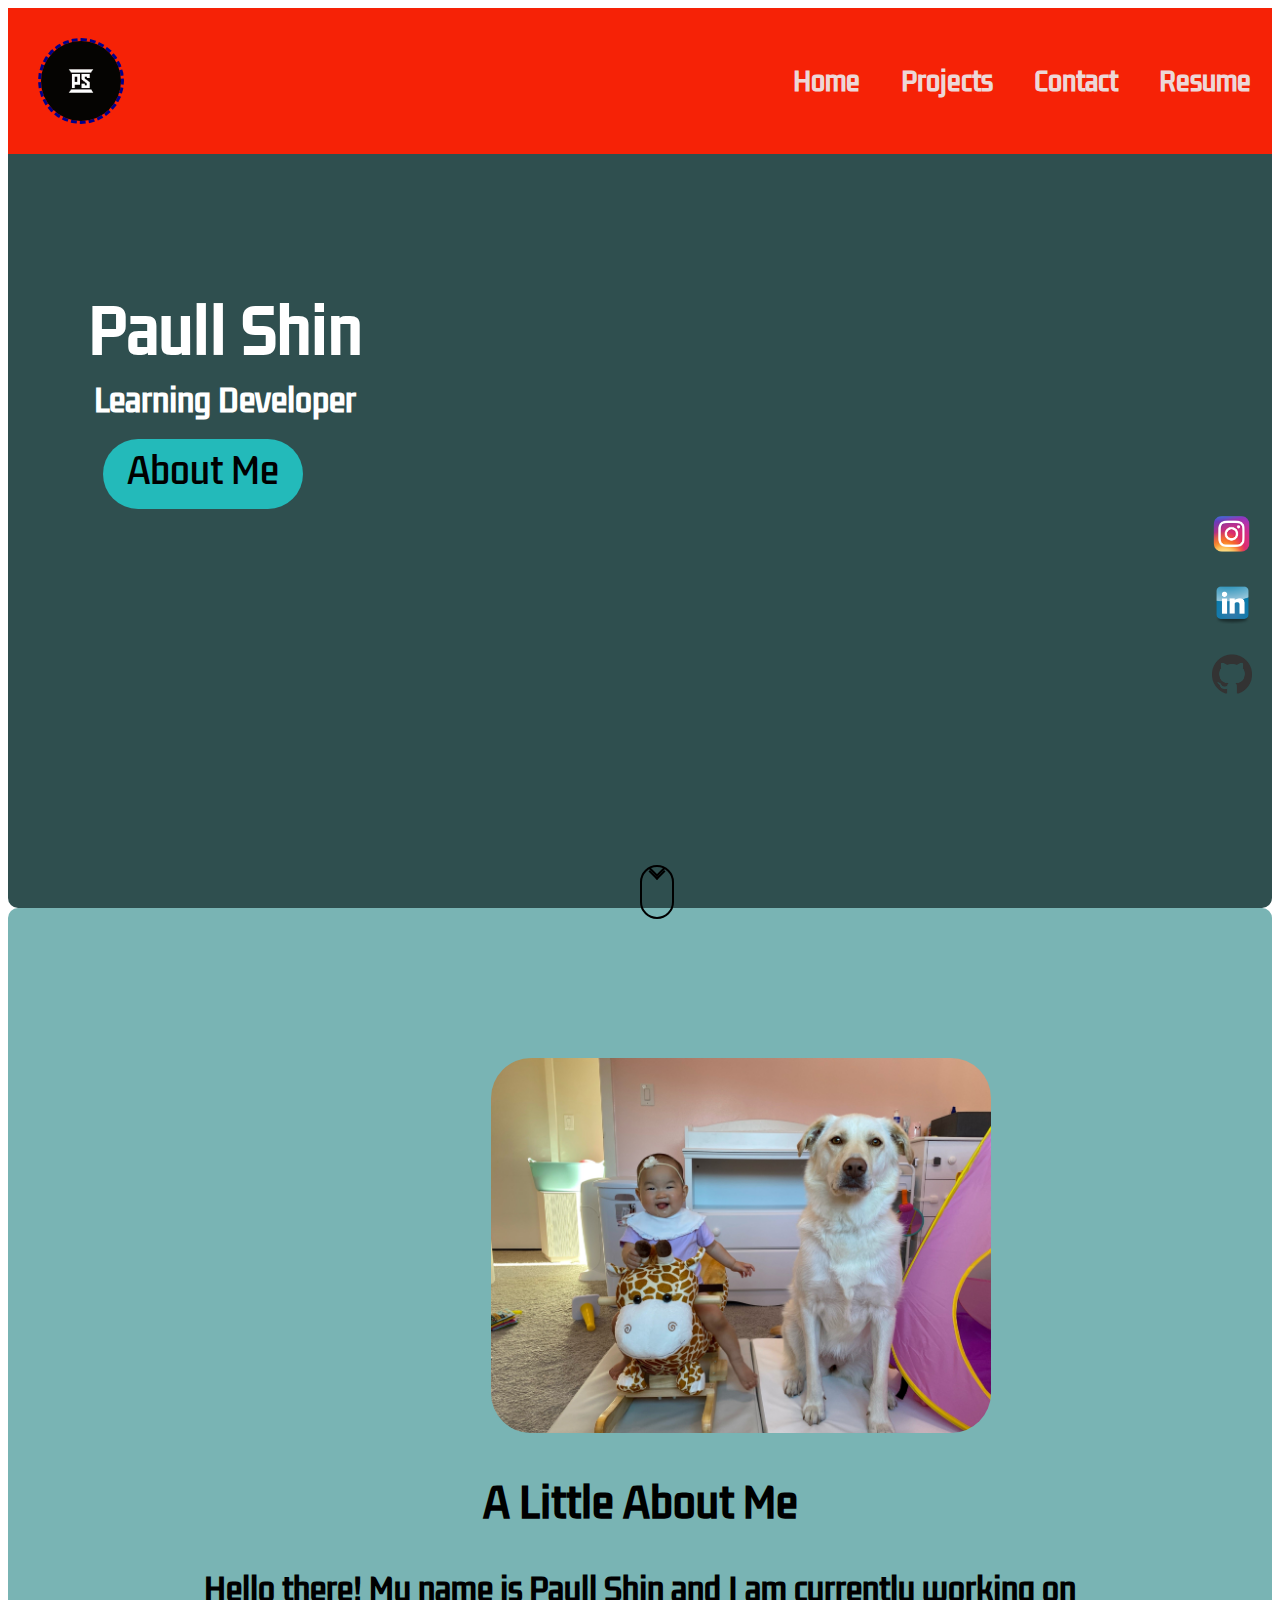
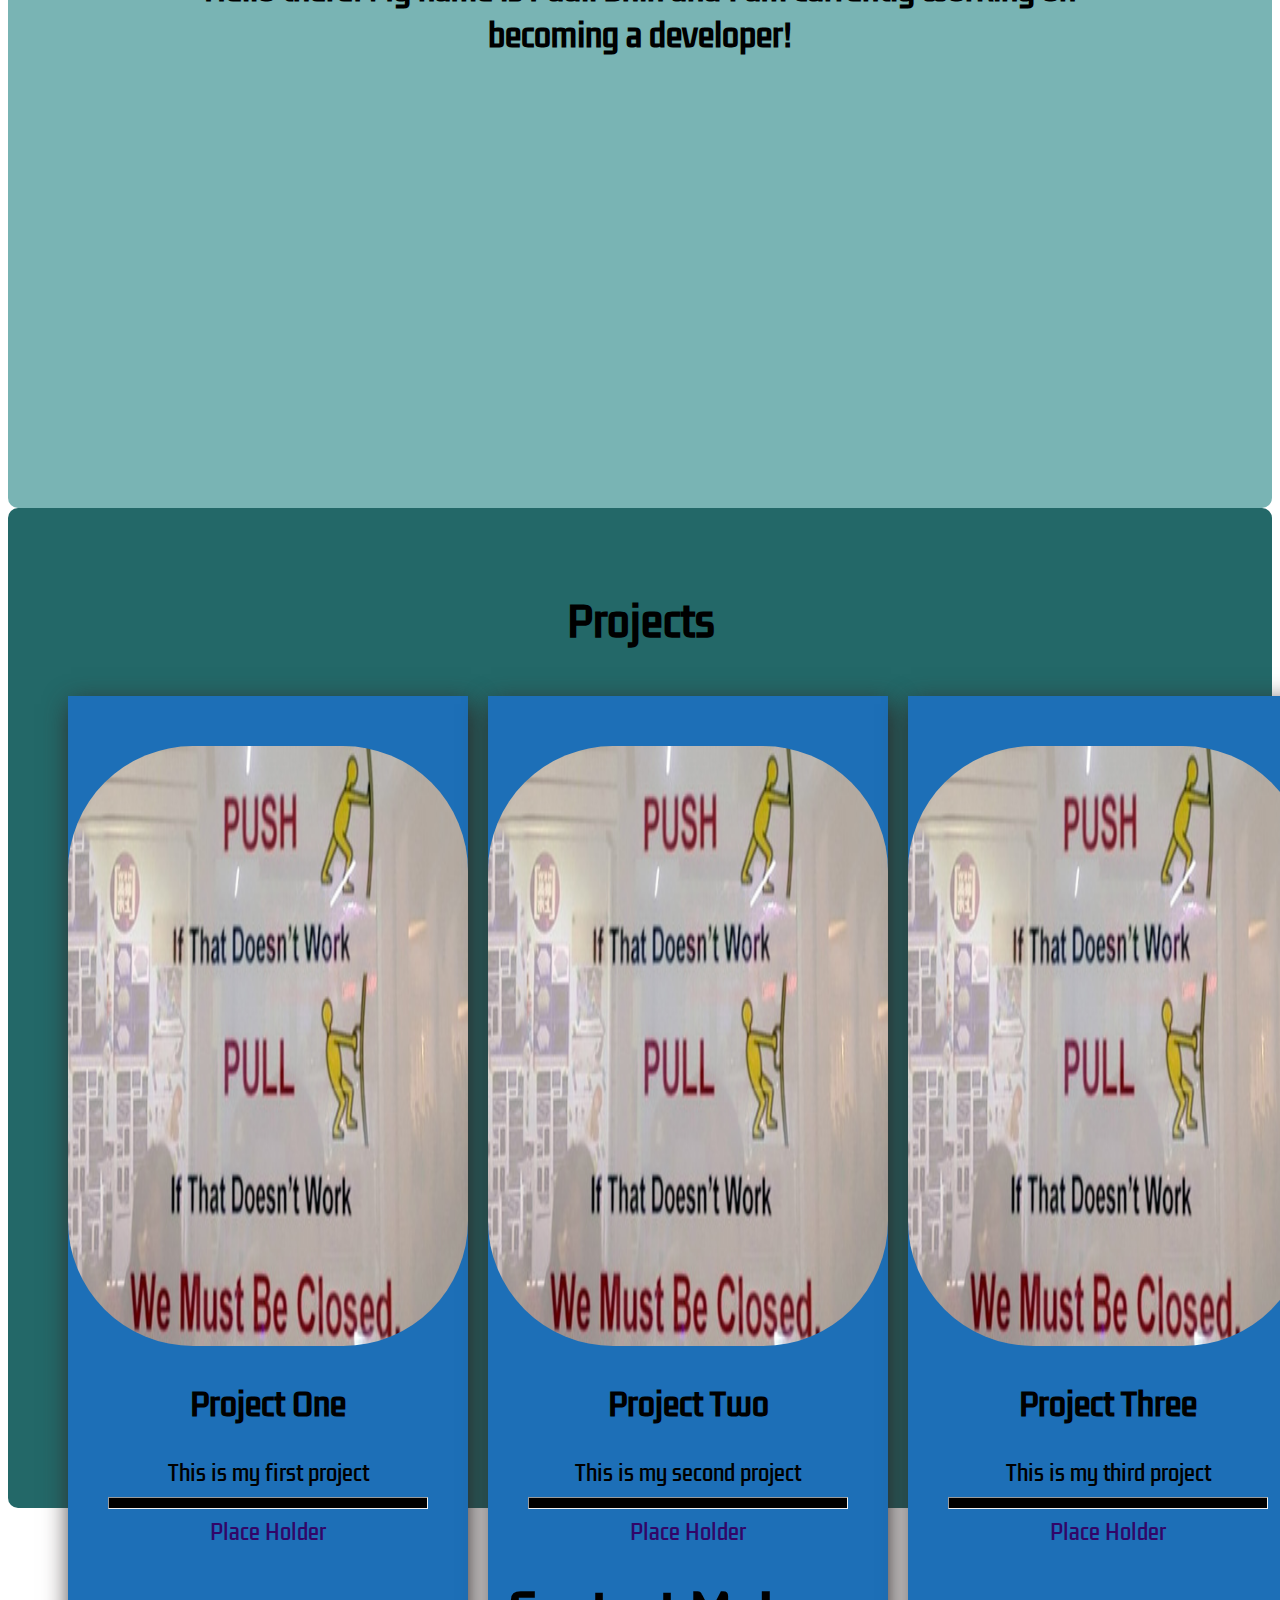
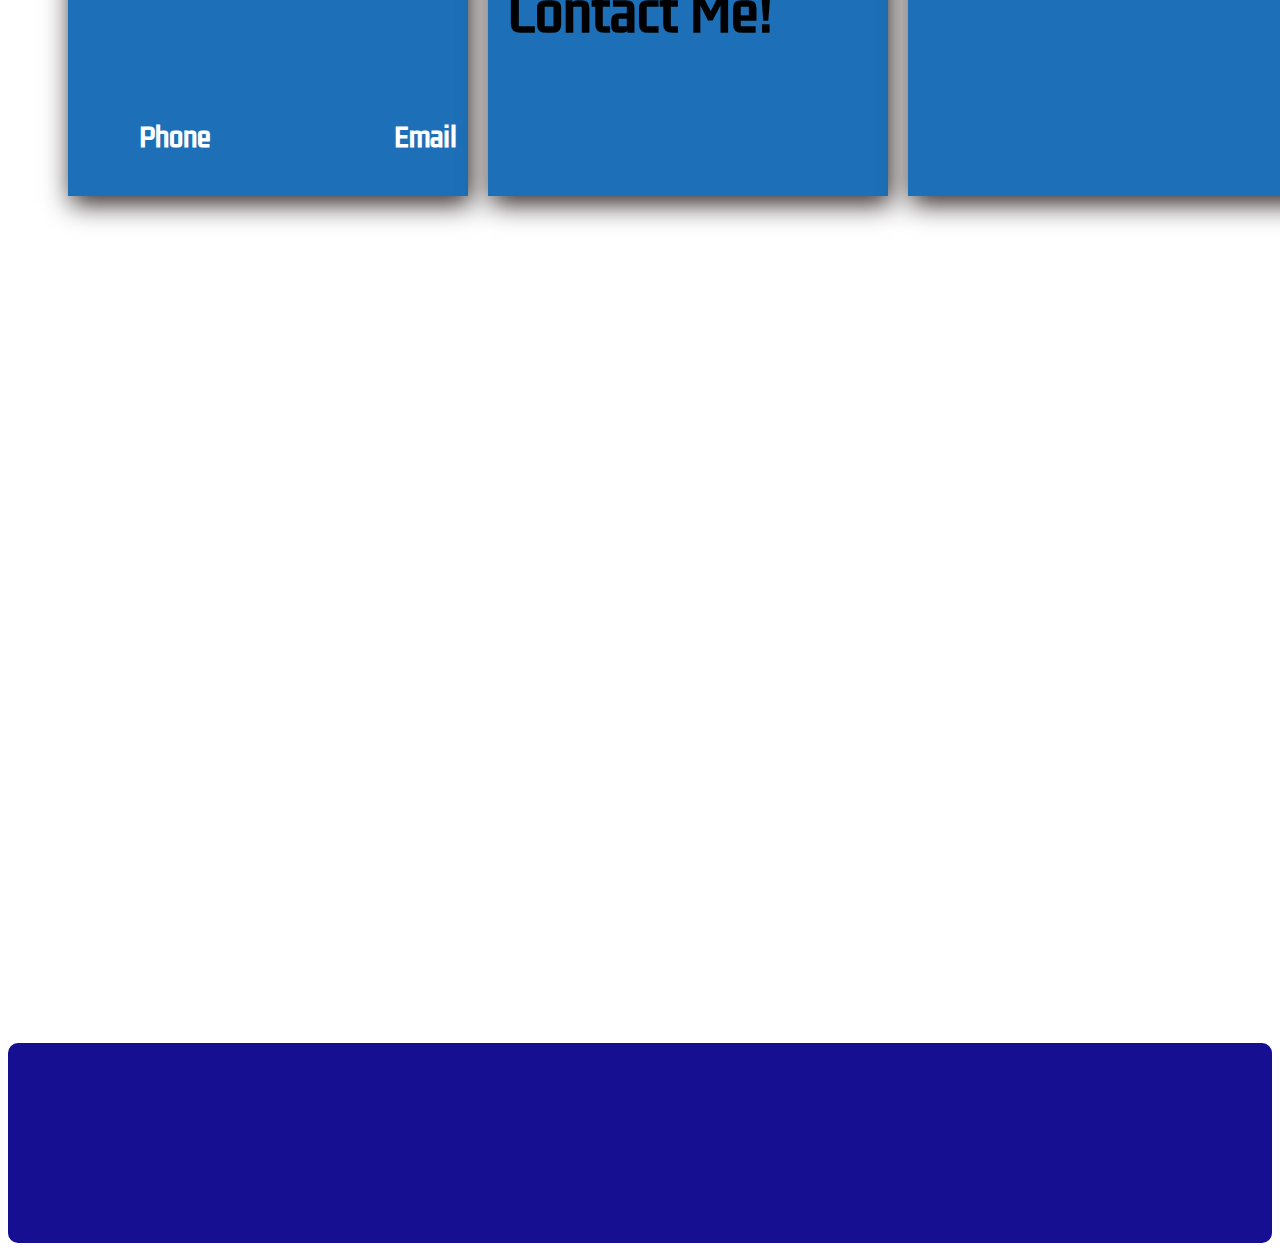
<file: index.html>
<!DOCTYPE html>
<html lang="en">
<head>
  <meta charset="UTF-8">
  <meta http-equiv="X-UA-Compatible" content="IE=edge">
  <meta name="viewport" content="width=device-width, initial-scale=1.0">
  <link rel="stylesheet" href="./Assets/style.css">
  <link rel="preconnect" href="https://fonts.googleapis.com">
  <link rel="preconnect" href="https://fonts.gstatic.com" crossorigin>
  <link href="https://fonts.googleapis.com/css2?family=Bebas+Neue&family=Kdam+Thmor+Pro&display=swap" rel="stylesheet">
  <title>My Portfolio</title>
</head>
<body>
  <section class="hero">
    <nav>
      <img src="./IMG/Portfolio logo.jpg" alt="Port Logo" class="logo">
      <ul class="nav-bar">
        <li><a href="#Home">Home</a></li>
        <li><a href="#sub-section2">Projects</a></li>
        <li><a href="#sub-section3">Contact</a></li>
        <li><a href="#Resume">Resume</a></li>
      </ul>
    </nav>
    <div class="hero-area">
      <a href="#about-me">
        <div class="scroll-down"></div>
      </a>
      <div class="hero-text">
        <h1>Paull Shin</h1>
        <p>Learning Developer</p>
        <a href="#sub-section">
          <div class="button">About Me</div>
        </a>
       
      </div>
      <div class="socials">
        <a href="https://www.instagram.com/" class="social" target="_blank">
          <img src="./IMG/Insta.png" width= "40" height="40" alt="Insta" >
        </a>
        <a href="https://www.linkedin.com/" class="social" target="_blank">
          <img src="./IMG/Link.png" width= "40" height="40" alt="Insta">
        </a>
        <a href="https://www.github.com/" class="social" target="_blank">
          <img src="./IMG/GitHub.png" width= "40" height="40" alt="Insta">
        </a>
      </div>
    </div>
  </section>
  
  <section id="sub-section">
    <div id="about-me">
      <img class="selfie" src="./IMG/40.jpg" alt="temp-pic">
      <h2>A Little About Me</h2>
      <p>Hello there! My name is Paull Shin and I am currently working on becoming a developer!</p>
    </div>
  </section>

  <section class="sub-section2" id="sub-section2">
    <h2>Projects</h2>
    <div class="project-container">
      <div class="project-card">
        <img src="./IMG/Temp.jpg" alt="First-Image" class="project-image">
        <h3>Project One</h3>
        <p class="subtext">This is my first project</p>
        <hr/>
        <p class="subtext"><a class="project-links" href="https://github.com/" target="_blank">Place Holder</a></p>
      </div>
      <div class="project-card"> <img src="./IMG/Temp.jpg" alt="Second-Image" class="project-image">
        <h3>Project Two</h3>
        <p class="subtext">This is my second project</p>
        <hr/>
        <p class="subtext"><a class="project-links" href="https://github.com/" target="_blank">Place Holder</a></p>
      </div>
      <div class="project-card"> <img src="./IMG/Temp.jpg" alt="Third-Image" class="project-image">
        <h3>Project Three</h3>
        <p class="subtext">This is my third project</p>
        <hr/>
        <p class="subtext"><a class="project-links" href="https://github.com/" target="_blank">Place Holder</a></p>
      </div>
      <div class="project-card"> <img src="./IMG/Temp.jpg" alt="Fourth-Image" class="project-image">
        <h3>Project Four</h3>
        <p class="subtext">This is my fourth project</p>
        <hr/>
        <p class="subtext"><a class="project-links" href="https://github.com/" target="_blank">Place Holder</a></p>
      </div>
    </div>
  </section>
  <section class="sub-section3" id= "sub-section3">
    <h4>Contact Me!</h4>
    <ul class="contact-me">
      <li>Phone</li>
      <li>Email</li>
    </ul>
  </section>
  <footer></footer>
  
</body>
</html>
</file>
<file: Assets/style.css>
* {
    font-family: 'Bebas Neue', cursive;
    font-family: 'Kdam Thmor Pro', sans-serif;
    scroll-behavior: smooth;
}

section {
    background: white;
    border-radius: 10px;
}

.hero {
    background-color: #2F4F4F;
    height: 100vh;
    color: white;
    font-size: 35px;
}

.logo {
    height: 80px;
    margin: 30px;
    border: dashed darkblue 3px;
    border-radius: 50px;
}

footer {
    height: 200px;
    background-color: rgb(22, 15, 145);
    border-radius: 10px;

}

nav {
    display: flex;
    justify-content: space-between;
    align-items: center;
    background-color: rgb(30, 30, 41);
}

a {
    text-decoration: none;
    color: rgb(237, 215, 215);
}

ul {
    display: flex;
    list-style: none;
    width: 500px;
    justify-content: space-around;
    font-size: 25px;
    font-weight: bold;
    color: white;
}


li {
    text-decoration: none;
}

h1 {
    font-size: 60px;
    margin: 0;
}

p {
    margin: 0;
    font-size: 30px;
    font-weight: bolder;
    text-align: center;
}

.subtext {
    font-size: 20px;
    font-weight: lighter;
}

.hero-area {
    display: flex;
    height: 100%;
    justify-content: space-between;
    align-items: center;
    position: relative;

}

.scroll-down {
    height: 50px;
    width: 30px;
    border: solid black 2px;
    position: absolute;
    left: 50%;
    bottom: 15%;
    border-radius: 50px;
    cursor: pointer;
}

.scroll-down::before,
.scroll-down::after {
    content: "";
    position: absolute;
    top: 10%;
    left: 50%;
    border: solid black 2px;
    height: 10px;
    width: 10px;
    transform: translate(-50%, -80%) rotate(45deg);
    border-top: transparent;
    border-left: transparent;
    animation: scroll-down 1s ease-in-out infinite;
}

.scroll-down::after {
    top: 15%;
    animation-delay: .3s;
}

@keyframes scroll-down {
    0% {
        opacity: 0;
    }
    30% {
        opacity: 1;
    }    
    60% {
        opacity: 1;
    }
    100% {
        opacity: 0;
        top: 90%;
    }
 }


.hero-text {
    margin-left: 80px;
    margin-bottom: 400px;
    position: absolute;
}

.button {
    padding: 5px;
    background-color: rgb(35, 186, 186);
    border-radius: 50px;
    text-align: center;
    width: 190px;
    height: 60px;
    font-weight: lighter;
    color: black;
    text-decoration: none;
    margin: 15px;
}

.button:hover {
    background-color: royalblue;
}

.button:active {
    background-color: red;
    color: white;
}

.social {
    display: flex;
    padding: 10px;
    margin: 10px;   
}

.selfie {
    width: 500px;
    border-radius: 40px;
    margin-left: 333px;
}

#about-me {
    justify-content: center;
}

#sub-section {
    display: flex;
    justify-content: center;
    padding: 150px;
    background-color: #79b4b4;
    height: 100vh;
}

.sub-section2 {
    display: flex;
    flex-direction: column;
    text-align: center;
    padding: 50px;
    height: 100vh;
    background-color: #236868;
}

h2 {
    font-size: 40px;
    text-align: center;
}

.socials {
    align-items: center;
}

@media screen and (max-width: 1688px) {
    nav {
      background: #f62206;
    }
  }

@media screen and (max-width: 778px) {
    nav {
        background:rgb(35, 186, 186)
    }
}

.project-card {
    width: 400px;
    height: 900px;
    box-shadow: 3px 8px 25px rgb(47, 38, 38);
    padding-bottom: 200px;
    margin: 10px;
    background-color: rgb(29, 111, 183);
}


.project-container {
    display: flex;
    justify-content: space-between;
}

.project-image {
    height: 600px;
    width: 400px;
    border-radius: 125px;
    margin-top: 50px;
}

h3 {
    font-weight: bolder;
    font-size: 30px;
}

hr {
    margin-left: 40px;
    margin-right: 40px;
    height: 10px;
    background-color: black;
}
  
.project-links {
    color: #320668;
}

.contact-me {
    height: 100vh;
}

h4 {
    text-align: center;
    font-size: 50px;
}
</file>
